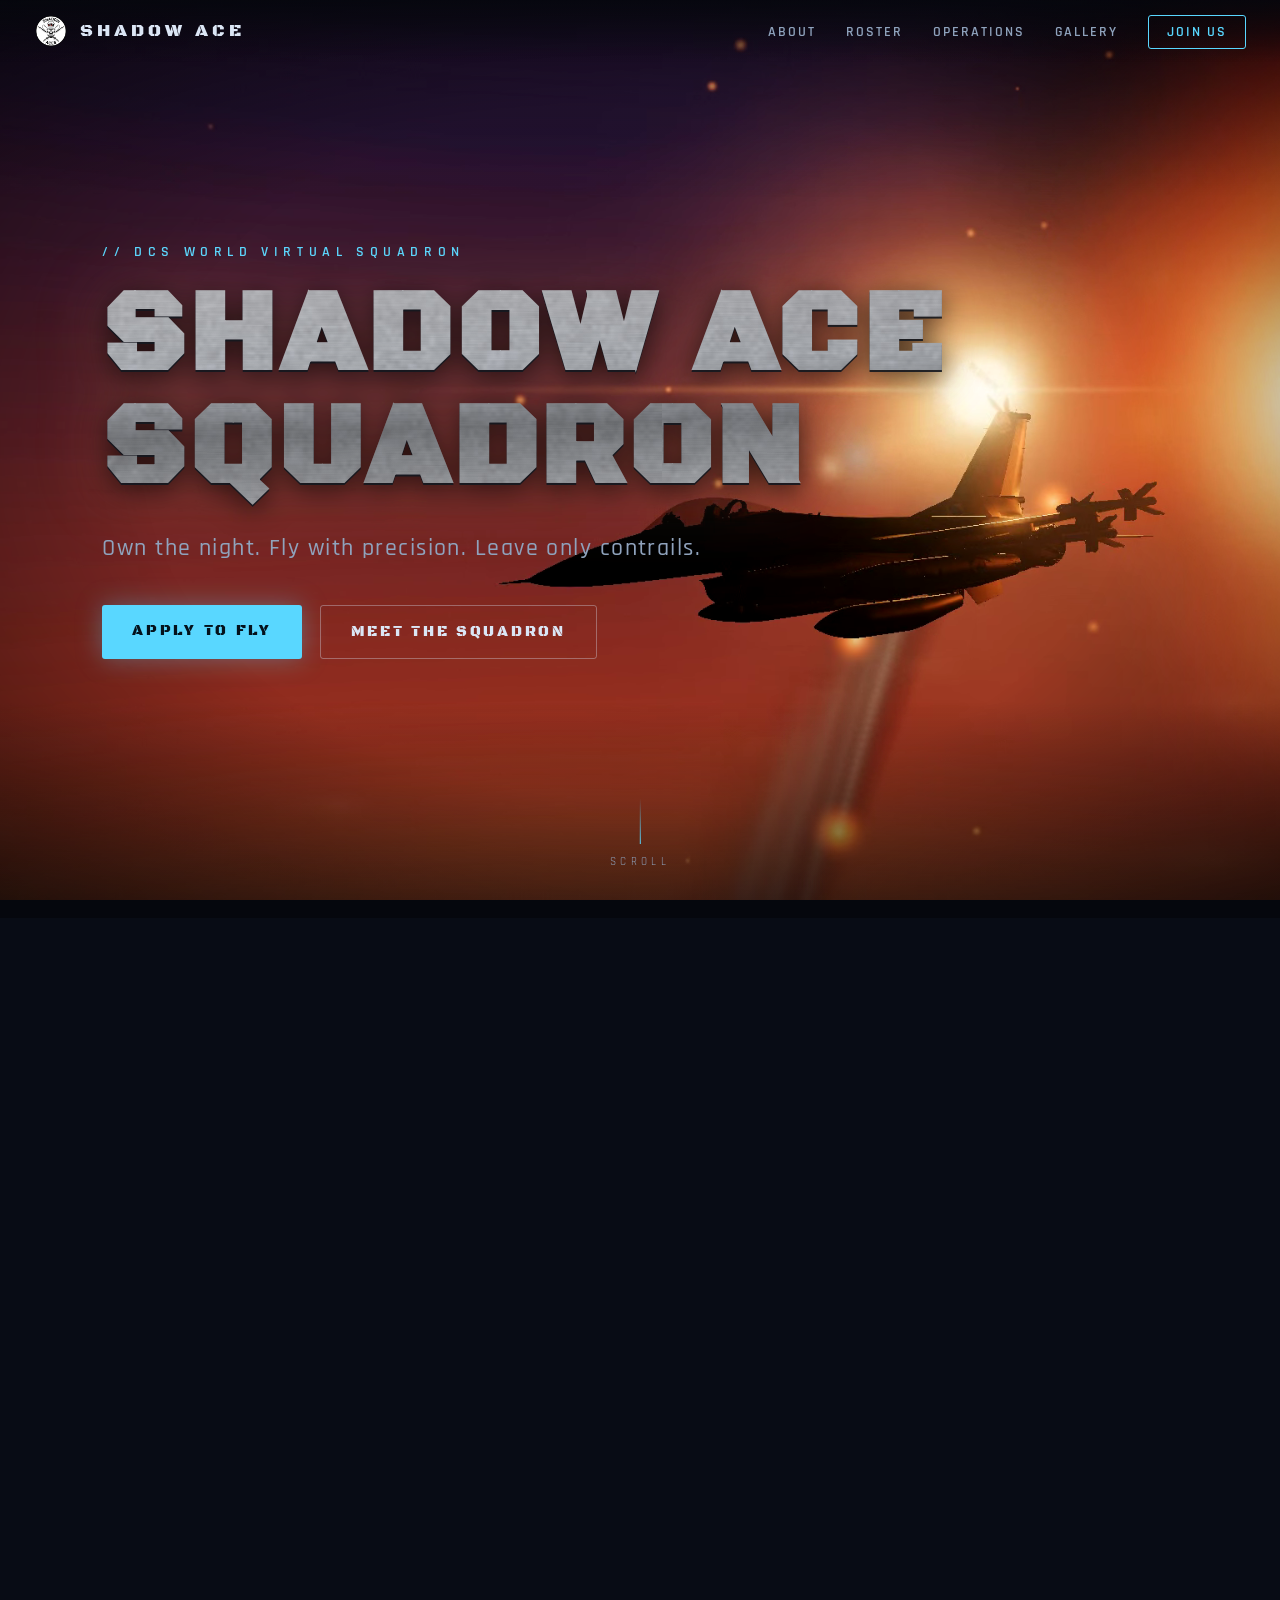
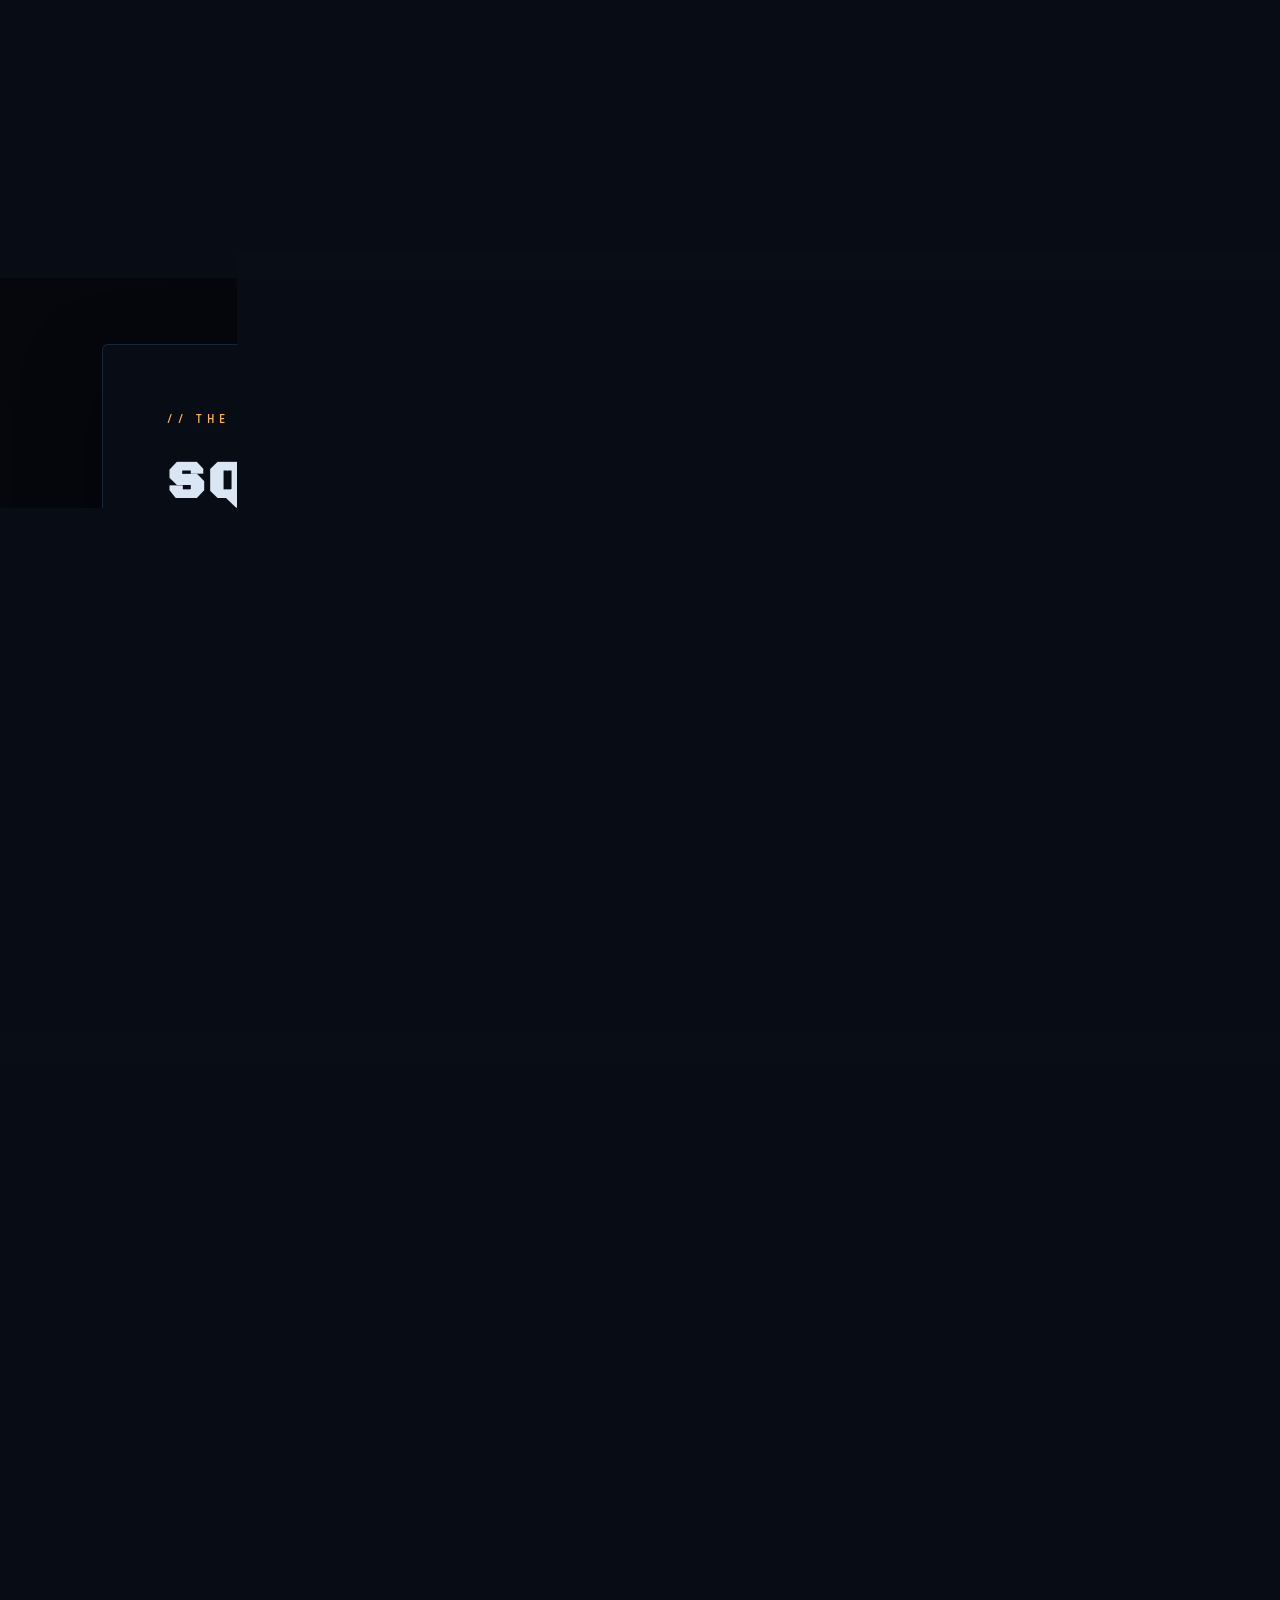
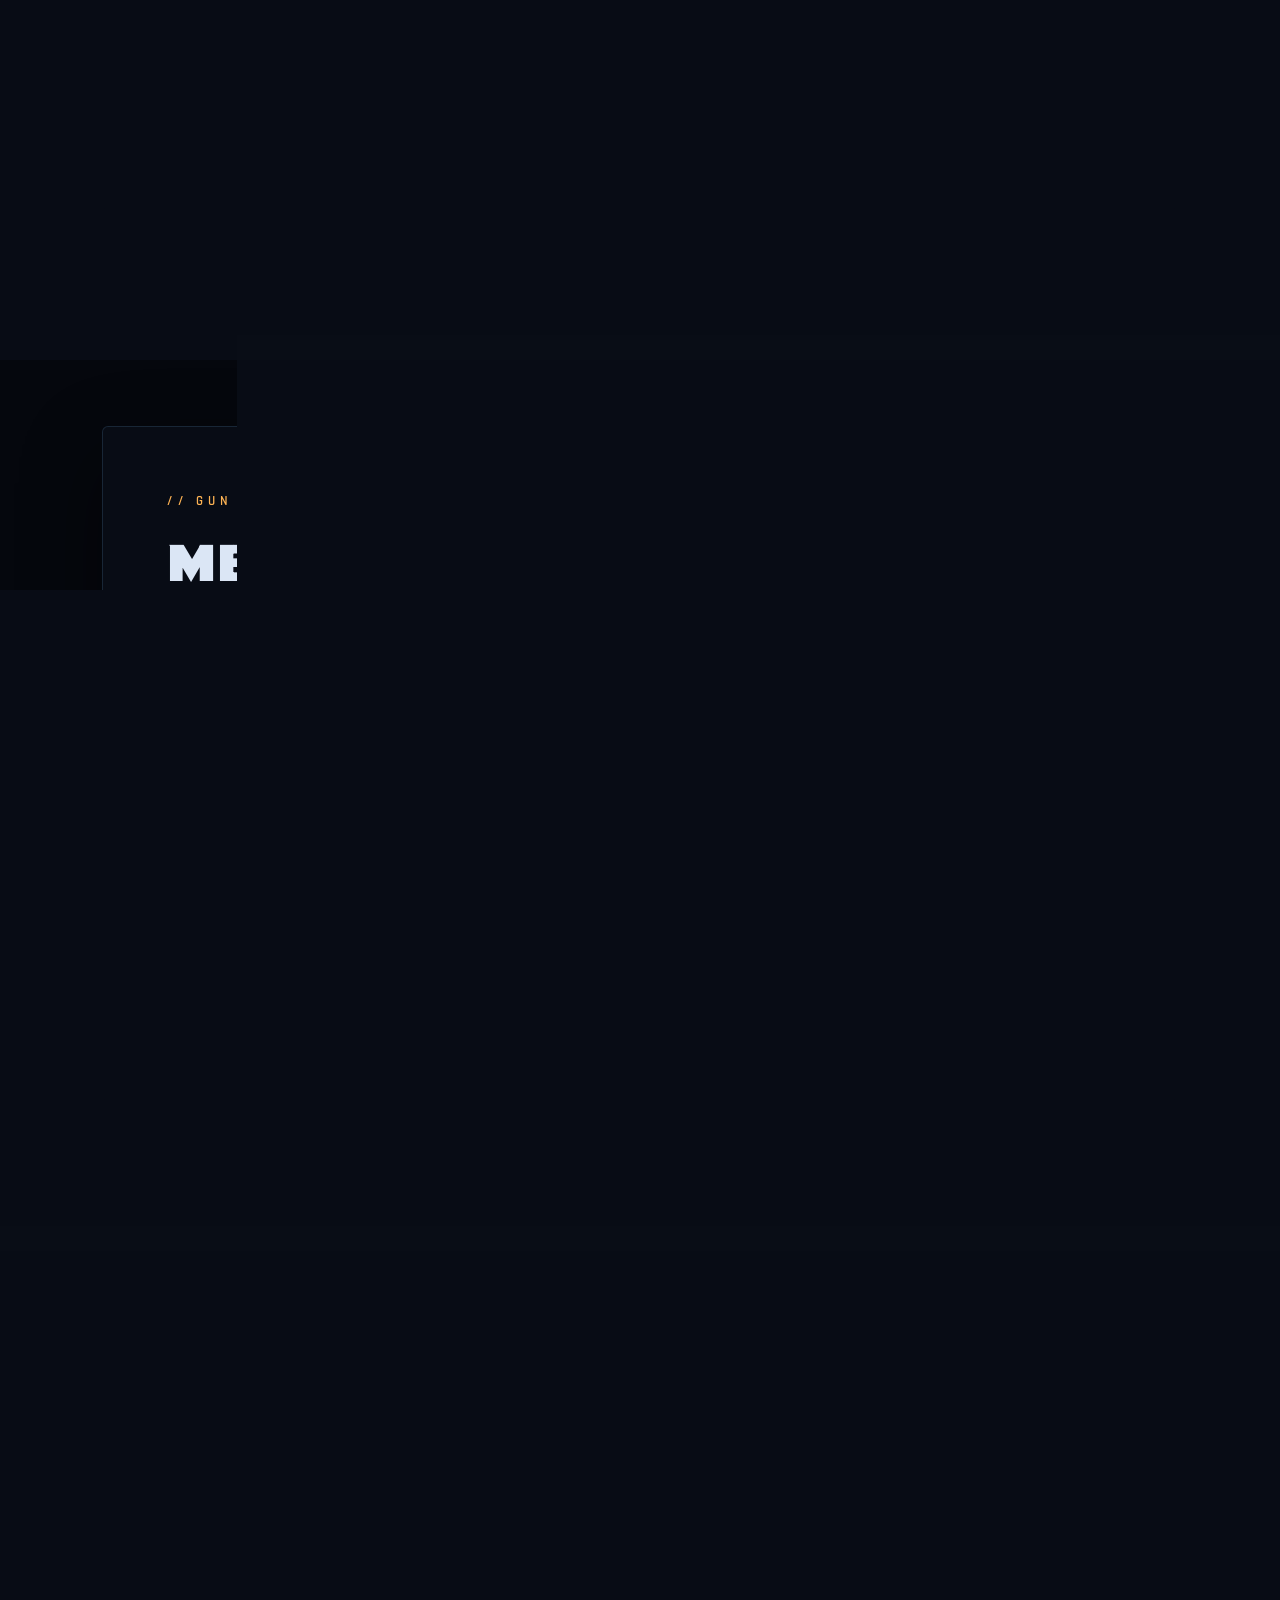
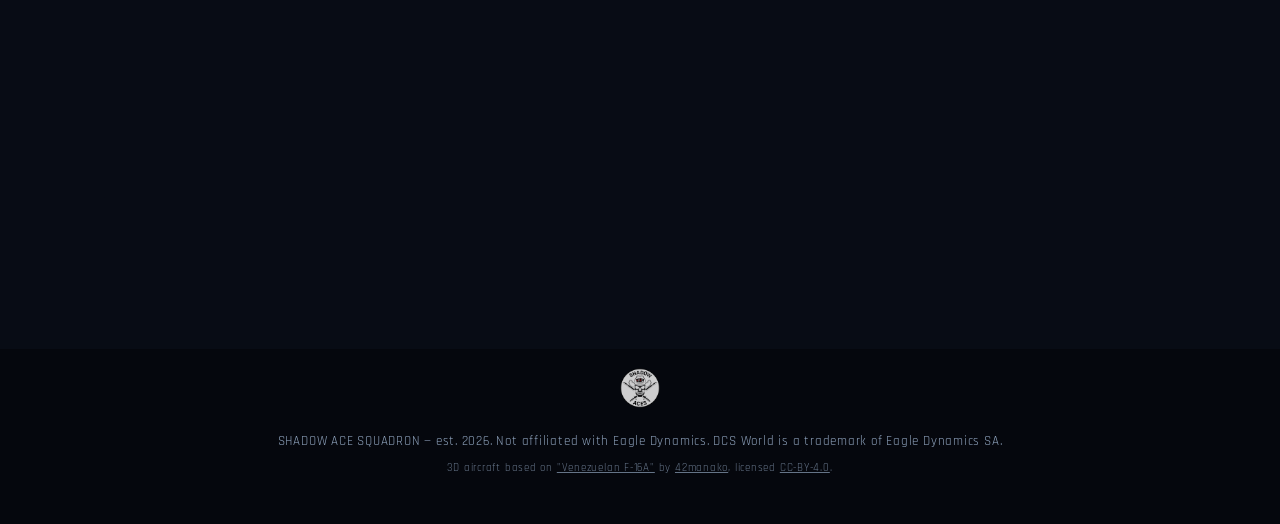
<file: index.html>
<!DOCTYPE html>
<html lang="en">
<head>
  <meta charset="UTF-8" />
  <meta name="viewport" content="width=device-width, initial-scale=1.0" />
  <title>Shadow Ace Squadron — SAS | DCS World Virtual Squadron</title>
  <meta name="description" content="Shadow Ace Squadron (SAS) — a DCS World virtual squadron. Precision. Brotherhood. Night ops. Apply to fly with us." />
  <meta property="og:title" content="Shadow Ace Squadron — SAS" />
  <meta property="og:description" content="DCS World virtual squadron. Own the night. Apply to fly with us." />
  <meta property="og:type" content="website" />
  <meta property="og:url" content="https://shadowacesquadron-sas.github.io/website/" />
  <meta property="og:image" content="https://shadowacesquadron-sas.github.io/website/assets/og_backdrop.jpg" />
  <meta name="twitter:card" content="summary_large_image" />
  <meta name="twitter:image" content="https://shadowacesquadron-sas.github.io/website/assets/og_backdrop.jpg" />
  <link rel="icon" href="assets/favicon.png" type="image/png" />
  <link rel="apple-touch-icon" href="assets/apple-touch-icon.png" />
  <link rel="stylesheet" href="css/fonts.css" />
  <link rel="stylesheet" href="css/style.css" />
  <script type="importmap">
    {
      "imports": {
        "three": "./js/vendor/three.module.js",
        "three/addons/": "./js/vendor/addons/"
      }
    }
  </script>
</head>
<body>
  <!-- Cinematic film loop background (offline-rendered, identical everywhere) -->
  <video id="scene" autoplay muted loop playsinline preload="auto" poster="assets/hero_poster.jpg">
    <source src="assets/hero_loop.webm" type="video/webm" />
    <source src="assets/hero_loop.mp4" type="video/mp4" />
  </video>
  <div id="vignette"></div>

  <!-- Loading screen -->
  <div id="loader">
    <div class="loader-inner">
      <div class="loader-ring"></div>
      <span class="loader-text">SPOOLING ENGINES</span>
    </div>
  </div>

  <!-- Navigation -->
  <nav id="nav">
    <a class="nav-brand" href="#top">
      <img src="assets/logo.png" alt="Shadow Aces emblem" class="nav-logo" />
      <span>SHADOW&nbsp;ACE</span>
    </a>
    <button id="nav-toggle" aria-label="Menu"><span></span><span></span><span></span></button>
    <ul class="nav-links">
      <li><a href="#about">About</a></li>
      <li><a href="#roster">Roster</a></li>
      <li><a href="#operations">Operations</a></li>
      <li><a href="#gallery">Gallery</a></li>
      <li><a href="#join" class="nav-cta">Join Us</a></li>
    </ul>
  </nav>

  <main id="top">
    <!-- HERO -->
    <header class="hero">
      <div class="hero-content reveal">
        <p class="hero-kicker">// DCS WORLD VIRTUAL SQUADRON</p>
        <h1 class="hero-title">SHADOW&nbsp;ACE<br />SQUADRON</h1>
        <p class="hero-sub">Own the night. Fly with precision. Leave only contrails.</p>
        <div class="hero-actions">
          <a href="#join" class="btn btn-primary">APPLY TO FLY</a>
          <a href="#about" class="btn btn-ghost">MEET THE SQUADRON</a>
        </div>
      </div>
      <div class="hero-scroll"><span></span>SCROLL</div>
    </header>

    <!-- ABOUT -->
    <section id="about" class="section">
      <div class="panel reveal">
        <p class="section-kicker">// WHO WE ARE</p>
        <h2 class="section-title">BUILT FOR THE DARK</h2>
        <div class="about-grid">
          <div class="about-text">
            <p>
              Shadow Ace Squadron is a <strong>DCS World</strong> virtual squadron flying
              full-fidelity modules with milsim-lite discipline: real brevity, real planning,
              real teamwork — without the paperwork. We run structured training nights,
              persistent campaigns, and large-force packages against a living, breathing
              opposition.
            </p>
            <p>
              Whether you're strapping into your first startup tutorial or you've got a
              thousand hours in the pit, if you bring attitude, availability, and a working
              mic — we'll bring the mission.
            </p>
          </div>
          <ul class="stat-list" id="stat-list">
            <!-- populated by js/main.js from data/site.json -->
          </ul>
        </div>
      </div>
    </section>

    <!-- ROSTER -->
    <section id="roster" class="section">
      <div class="panel reveal">
        <p class="section-kicker">// THE PILOTS</p>
        <h2 class="section-title">SQUADRON ROSTER</h2>
        <div class="roster-grid" id="roster-grid">
          <!-- populated by js/main.js from data/roster.json -->
        </div>
      </div>
    </section>

    <!-- OPERATIONS -->
    <section id="operations" class="section">
      <div class="panel reveal">
        <p class="section-kicker">// MISSION BOARD</p>
        <h2 class="section-title">OPERATIONS &amp; EVENTS</h2>
        <div class="ops-list" id="ops-list">
          <!-- populated by js/main.js from data/ops.json -->
        </div>
      </div>
    </section>

    <!-- GALLERY -->
    <section id="gallery" class="section">
      <div class="panel reveal">
        <p class="section-kicker">// GUN CAMERA</p>
        <h2 class="section-title">MEDIA GALLERY</h2>
        <div class="gallery-grid" id="gallery-grid">
          <!-- populated by js/main.js from data/site.json gallery entries -->
        </div>
        <p class="gallery-note">Drop your best screenshots in <code>assets/gallery/</code> and list them in <code>data/site.json</code>.</p>
      </div>
    </section>

    <!-- JOIN -->
    <section id="join" class="section">
      <div class="panel panel-cta reveal">
        <p class="section-kicker">// RECRUITMENT</p>
        <h2 class="section-title">EARN THE PATCH</h2>
        <p class="join-text">
          No gatekeeping, no drama — just standards. Hop into our Discord, say hello in
          <strong>#flight-desk</strong>, and fly a check ride with us this week.
        </p>
        <a id="discord-btn" class="btn btn-primary btn-lg" href="#" target="_blank" rel="noopener">
          JOIN THE DISCORD
        </a>
        <p class="join-smallprint">18+ · English comms · SRS/TeamSpeak · All timezones welcome</p>
      </div>
    </section>

    <footer>
      <img src="assets/logo.png" alt="Shadow Aces emblem" class="footer-logo" />
      <p>SHADOW ACE SQUADRON — est. 2026. Not affiliated with Eagle Dynamics. DCS World is a trademark of Eagle Dynamics SA.</p>
    <p class="credit">3D aircraft based on <a href="https://sketchfab.com/3d-models/venezuelan-f-16a-1752f97bbdde4021b77991e00c0f2dd3" target="_blank" rel="noopener">"Venezuelan F-16A"</a> by <a href="https://sketchfab.com/42manako" target="_blank" rel="noopener">42manako</a>, licensed <a href="http://creativecommons.org/licenses/by/4.0/" target="_blank" rel="noopener">CC-BY-4.0</a>.</p>
    </footer>
  </main>

  <script>
    // hero film readiness -> loader dismissal (same signal the 3D scene used)
    (function () {
      const v = document.getElementById("scene");
      function ready() { window.__sasSceneReady = true; window.dispatchEvent(new Event("sas-scene-ready")); }
      if (v.readyState >= 3) ready();
      else { v.addEventListener("canplay", ready, { once: true }); setTimeout(ready, 4000); }
      v.play && v.play().catch(() => {});
    })();
  </script>
  <script type="module" src="js/main.js"></script>
</body>
</html>
</file>
<file: css/fonts.css>
@font-face {
  font-family: "Black Ops One";
  font-style: normal;
  font-weight: 400;
  font-display: swap;
  src: url("../assets/fonts/black-ops-one-latin-400-normal.woff2") format("woff2");
}
@font-face { font-family: "Rajdhani"; font-style: normal; font-weight: 400; font-display: swap; src: url("../assets/fonts/rajdhani-latin-400-normal.woff2") format("woff2"); }
@font-face { font-family: "Rajdhani"; font-style: normal; font-weight: 500; font-display: swap; src: url("../assets/fonts/rajdhani-latin-500-normal.woff2") format("woff2"); }
@font-face { font-family: "Rajdhani"; font-style: normal; font-weight: 600; font-display: swap; src: url("../assets/fonts/rajdhani-latin-600-normal.woff2") format("woff2"); }
@font-face { font-family: "Rajdhani"; font-style: normal; font-weight: 700; font-display: swap; src: url("../assets/fonts/rajdhani-latin-700-normal.woff2") format("woff2"); }
</file>
<file: css/style.css>
/* ============ Shadow Ace Squadron — night-ops theme ============ */
:root {
  --bg: #05070d;
  --panel: rgba(10, 14, 24, 0.82);
  --panel-border: rgba(120, 200, 255, 0.14);
  --ink: #dbe6f5;
  --ink-dim: #8fa3bd;
  --cyan: #59d7ff;
  --amber: #ffb454;
  --danger: #ff5964;
  --stencil: "Black Ops One", system-ui, sans-serif;
  --body: "Rajdhani", system-ui, sans-serif;
}

* { margin: 0; padding: 0; box-sizing: border-box; }
html { scroll-behavior: smooth; }
body {
  background: var(--bg);
  color: var(--ink);
  font-family: var(--body);
  font-size: 18px;
  line-height: 1.6;
  overflow-x: hidden;
}

/* cinematic film loop sits behind everything */
#scene {
  position: fixed;
  inset: 0;
  width: 100vw;
  height: 100vh;
  z-index: 0;
  display: block;
  object-fit: cover;
}
#vignette {
  position: fixed;
  inset: 0;
  z-index: 1;
  pointer-events: none;
  background:
    radial-gradient(ellipse at center, transparent 55%, rgba(0, 0, 0, 0.55) 100%),
    linear-gradient(to bottom, rgba(5, 7, 13, 0.35), transparent 22%, transparent 78%, rgba(5, 7, 13, 0.6));
}
main, nav, footer { position: relative; z-index: 2; }

/* ---------- loader ---------- */
#loader {
  position: fixed;
  inset: 0;
  z-index: 50;
  background: var(--bg);
  display: flex;
  align-items: center;
  justify-content: center;
  transition: opacity 0.7s ease, visibility 0.7s;
}
#loader.done { opacity: 0; visibility: hidden; }
.loader-inner { text-align: center; }
.loader-ring {
  width: 64px;
  height: 64px;
  margin: 0 auto 18px;
  border: 2px solid rgba(89, 215, 255, 0.15);
  border-top-color: var(--cyan);
  border-radius: 50%;
  animation: spin 0.9s linear infinite;
}
@keyframes spin { to { transform: rotate(360deg); } }
.loader-text {
  font-family: var(--stencil);
  letter-spacing: 0.35em;
  font-size: 13px;
  color: var(--ink-dim);
}

/* ---------- nav ---------- */
#nav {
  position: fixed;
  top: 0;
  left: 0;
  right: 0;
  z-index: 20;
  display: flex;
  align-items: center;
  justify-content: space-between;
  padding: 14px 34px;
  background: linear-gradient(to bottom, rgba(5, 7, 13, 0.85), rgba(5, 7, 13, 0));
  transition: background 0.3s;
}
#nav.scrolled {
  background: rgba(5, 7, 13, 0.92);
  border-bottom: 1px solid var(--panel-border);
  backdrop-filter: blur(10px);
}
.nav-brand {
  display: flex;
  align-items: center;
  gap: 12px;
  font-family: var(--stencil);
  font-size: 18px;
  letter-spacing: 0.22em;
  color: var(--ink);
  text-decoration: none;
}
.nav-logo { width: 34px; height: 34px; }
.nav-links {
  display: flex;
  gap: 30px;
  list-style: none;
  align-items: center;
}
.nav-links a {
  color: var(--ink-dim);
  text-decoration: none;
  font-weight: 600;
  letter-spacing: 0.14em;
  font-size: 14px;
  text-transform: uppercase;
  transition: color 0.2s;
}
.nav-links a:hover { color: var(--cyan); }
.nav-cta {
  border: 1px solid var(--cyan);
  padding: 7px 18px;
  border-radius: 3px;
  color: var(--cyan) !important;
}
.nav-cta:hover { background: rgba(89, 215, 255, 0.12); }
#nav-toggle { display: none; background: none; border: none; cursor: pointer; }
#nav-toggle span {
  display: block;
  width: 26px;
  height: 2px;
  background: var(--ink);
  margin: 6px 0;
}

/* ---------- hero ---------- */
.hero {
  min-height: 100vh;
  display: flex;
  align-items: center;
  padding: 0 8vw;
  position: relative;
}
.hero-kicker {
  color: var(--cyan);
  letter-spacing: 0.4em;
  font-weight: 600;
  font-size: 14px;
  margin-bottom: 18px;
}
.hero-title {
  font-family: var(--stencil);
  font-size: clamp(52px, 9vw, 118px);
  line-height: 0.98;
  letter-spacing: 0.04em;
  /* beaten-silver lettering: hammered metal texture clipped to the glyphs */
  background-image:
    linear-gradient(178deg, rgba(255,255,255,0.28) 0%, rgba(255,255,255,0) 38%, rgba(0,0,0,0.32) 62%, rgba(255,255,255,0.14) 100%),
    url("../assets/beaten_silver.jpg");
  background-size: 100% 100%, 560px 280px;
  -webkit-background-clip: text;
  background-clip: text;
  color: transparent;
  filter:
    drop-shadow(0 2px 0 rgba(20, 24, 32, 0.9))
    drop-shadow(0 5px 14px rgba(0, 0, 0, 0.65))
    drop-shadow(0 0 34px rgba(255, 190, 120, 0.18));
}
.hero-sub {
  margin-top: 22px;
  font-size: clamp(18px, 2.2vw, 24px);
  color: var(--ink-dim);
  font-weight: 500;
  letter-spacing: 0.06em;
}
.hero-actions { margin-top: 38px; display: flex; gap: 18px; flex-wrap: wrap; }
.hero-scroll {
  position: absolute;
  bottom: 28px;
  left: 50%;
  transform: translateX(-50%);
  font-size: 11px;
  letter-spacing: 0.4em;
  color: var(--ink-dim);
  text-align: center;
}
.hero-scroll span {
  display: block;
  width: 1px;
  height: 46px;
  margin: 0 auto 10px;
  background: linear-gradient(to bottom, transparent, var(--cyan));
  animation: drip 1.8s ease-in-out infinite;
}
@keyframes drip { 0% { transform: scaleY(0); transform-origin: top; } 55% { transform: scaleY(1); transform-origin: top; } 100% { transform: scaleY(0); transform-origin: bottom; } }

/* ---------- buttons ---------- */
.btn {
  display: inline-block;
  font-family: var(--stencil);
  font-size: 15px;
  letter-spacing: 0.18em;
  text-decoration: none;
  padding: 14px 30px;
  border-radius: 3px;
  transition: transform 0.15s, box-shadow 0.2s, background 0.2s;
}
.btn-primary {
  background: var(--cyan);
  color: #04121c;
  box-shadow: 0 0 26px rgba(89, 215, 255, 0.35);
}
.btn-primary:hover { transform: translateY(-2px); box-shadow: 0 0 40px rgba(89, 215, 255, 0.55); }
.btn-ghost {
  border: 1px solid rgba(219, 230, 245, 0.35);
  color: var(--ink);
}
.btn-ghost:hover { border-color: var(--cyan); color: var(--cyan); }
.btn-lg { font-size: 18px; padding: 18px 44px; }

/* ---------- sections & panels ---------- */
.section { padding: 12vh 8vw; }
.panel {
  max-width: 1150px;
  margin: 0 auto;
  background: var(--panel);
  border: 1px solid var(--panel-border);
  border-radius: 6px;
  padding: clamp(28px, 5vw, 64px);
  backdrop-filter: blur(14px);
  box-shadow: 0 30px 80px rgba(0, 0, 0, 0.45);
}
.section-kicker {
  color: var(--amber);
  letter-spacing: 0.4em;
  font-weight: 600;
  font-size: 13px;
  margin-bottom: 12px;
}
.section-title {
  font-family: var(--stencil);
  font-size: clamp(30px, 4.6vw, 52px);
  letter-spacing: 0.05em;
  margin-bottom: 30px;
}

/* reveal on scroll */
.reveal { opacity: 0; transform: translateY(36px); transition: opacity 0.8s ease, transform 0.8s ease; }
.reveal.visible { opacity: 1; transform: none; }

/* ---------- about ---------- */
.about-grid { display: grid; grid-template-columns: 1.5fr 1fr; gap: 46px; align-items: start; }
.about-text p + p { margin-top: 16px; }
.about-text strong { color: var(--cyan); }
.stat-list { list-style: none; display: grid; gap: 14px; }
.stat-list li {
  border: 1px solid var(--panel-border);
  border-left: 3px solid var(--cyan);
  padding: 14px 18px;
  border-radius: 3px;
}
.stat-list .stat-num {
  font-family: var(--stencil);
  font-size: 26px;
  color: var(--cyan);
  display: block;
}
.stat-list .stat-label {
  font-size: 13px;
  letter-spacing: 0.22em;
  color: var(--ink-dim);
  text-transform: uppercase;
}

/* ---------- roster ---------- */
.roster-grid {
  display: grid;
  grid-template-columns: repeat(auto-fill, minmax(240px, 1fr));
  gap: 18px;
}
.pilot-card {
  border: 1px solid var(--panel-border);
  border-radius: 4px;
  padding: 20px;
  background: rgba(255, 255, 255, 0.02);
  transition: border-color 0.2s, transform 0.2s;
  position: relative;
  overflow: hidden;
}
.pilot-card:hover { border-color: rgba(89, 215, 255, 0.5); transform: translateY(-3px); }
.pilot-card::before {
  content: "";
  position: absolute;
  top: 0; left: 0; right: 0;
  height: 2px;
  background: linear-gradient(90deg, var(--cyan), transparent);
}
.pilot-callsign {
  font-family: var(--stencil);
  font-size: 21px;
  letter-spacing: 0.08em;
}
.pilot-role { color: var(--amber); font-size: 13px; letter-spacing: 0.22em; text-transform: uppercase; margin: 4px 0 10px; }
.pilot-aircraft { color: var(--ink-dim); font-size: 15px; }
.pilot-aircraft b { color: var(--ink); }

/* ---------- operations ---------- */
.ops-list { display: grid; gap: 14px; }
.op-row {
  display: grid;
  grid-template-columns: 120px 1fr auto;
  gap: 22px;
  align-items: center;
  border: 1px solid var(--panel-border);
  border-radius: 4px;
  padding: 18px 22px;
  background: rgba(255, 255, 255, 0.02);
}
.op-date {
  font-family: var(--stencil);
  color: var(--cyan);
  font-size: 15px;
  letter-spacing: 0.06em;
}
.op-name { font-weight: 700; font-size: 19px; letter-spacing: 0.04em; }
.op-desc { color: var(--ink-dim); font-size: 15px; }
.op-status {
  font-size: 12px;
  letter-spacing: 0.24em;
  padding: 6px 14px;
  border-radius: 999px;
  border: 1px solid;
  text-transform: uppercase;
  white-space: nowrap;
}
.op-status.recruiting { color: var(--cyan); border-color: rgba(89, 215, 255, 0.5); }
.op-status.planned { color: var(--amber); border-color: rgba(255, 180, 84, 0.5); }
.op-status.weekly { color: #7dff9b; border-color: rgba(125, 255, 155, 0.45); }

/* ---------- gallery ---------- */
.gallery-grid {
  display: grid;
  grid-template-columns: repeat(auto-fill, minmax(280px, 1fr));
  gap: 16px;
}
.gallery-grid img, .gallery-grid .ph {
  width: 100%;
  aspect-ratio: 16 / 9;
  object-fit: cover;
  border-radius: 4px;
  border: 1px solid var(--panel-border);
  display: block;
  transition: transform 0.25s, border-color 0.25s;
}
.gallery-grid img:hover, .gallery-grid .ph:hover { transform: scale(1.025); border-color: rgba(89, 215, 255, 0.5); }
.gallery-note { margin-top: 18px; color: var(--ink-dim); font-size: 14px; }
.gallery-note code { color: var(--amber); font-family: monospace; }

/* ---------- join ---------- */
.panel-cta { text-align: center; }
.join-text { max-width: 640px; margin: 0 auto 34px; font-size: 20px; }
.join-text strong { color: var(--cyan); }
.join-smallprint { margin-top: 22px; color: var(--ink-dim); font-size: 13px; letter-spacing: 0.18em; }

/* ---------- footer ---------- */
footer {
  text-align: center;
  padding: 60px 8vw 46px;
  color: var(--ink-dim);
  font-size: 13px;
  letter-spacing: 0.06em;
}
.footer-logo { width: 44px; height: 44px; opacity: 0.8; margin-bottom: 14px; }

/* ---------- responsive ---------- */
@media (max-width: 860px) {
  .about-grid { grid-template-columns: 1fr; }
  .op-row { grid-template-columns: 1fr; gap: 8px; }
  .nav-links {
    position: fixed;
    top: 62px;
    right: 0;
    flex-direction: column;
    background: rgba(5, 7, 13, 0.97);
    width: 100%;
    padding: 26px 0;
    gap: 22px;
    transform: translateY(-130%);
    transition: transform 0.3s;
    border-bottom: 1px solid var(--panel-border);
  }
  .nav-links.open { transform: none; }
  #nav-toggle { display: block; }
}

footer .credit { margin-top: 8px; font-size: 11px; opacity: 0.7; }
footer .credit a { color: var(--ink-dim); }
</file>
